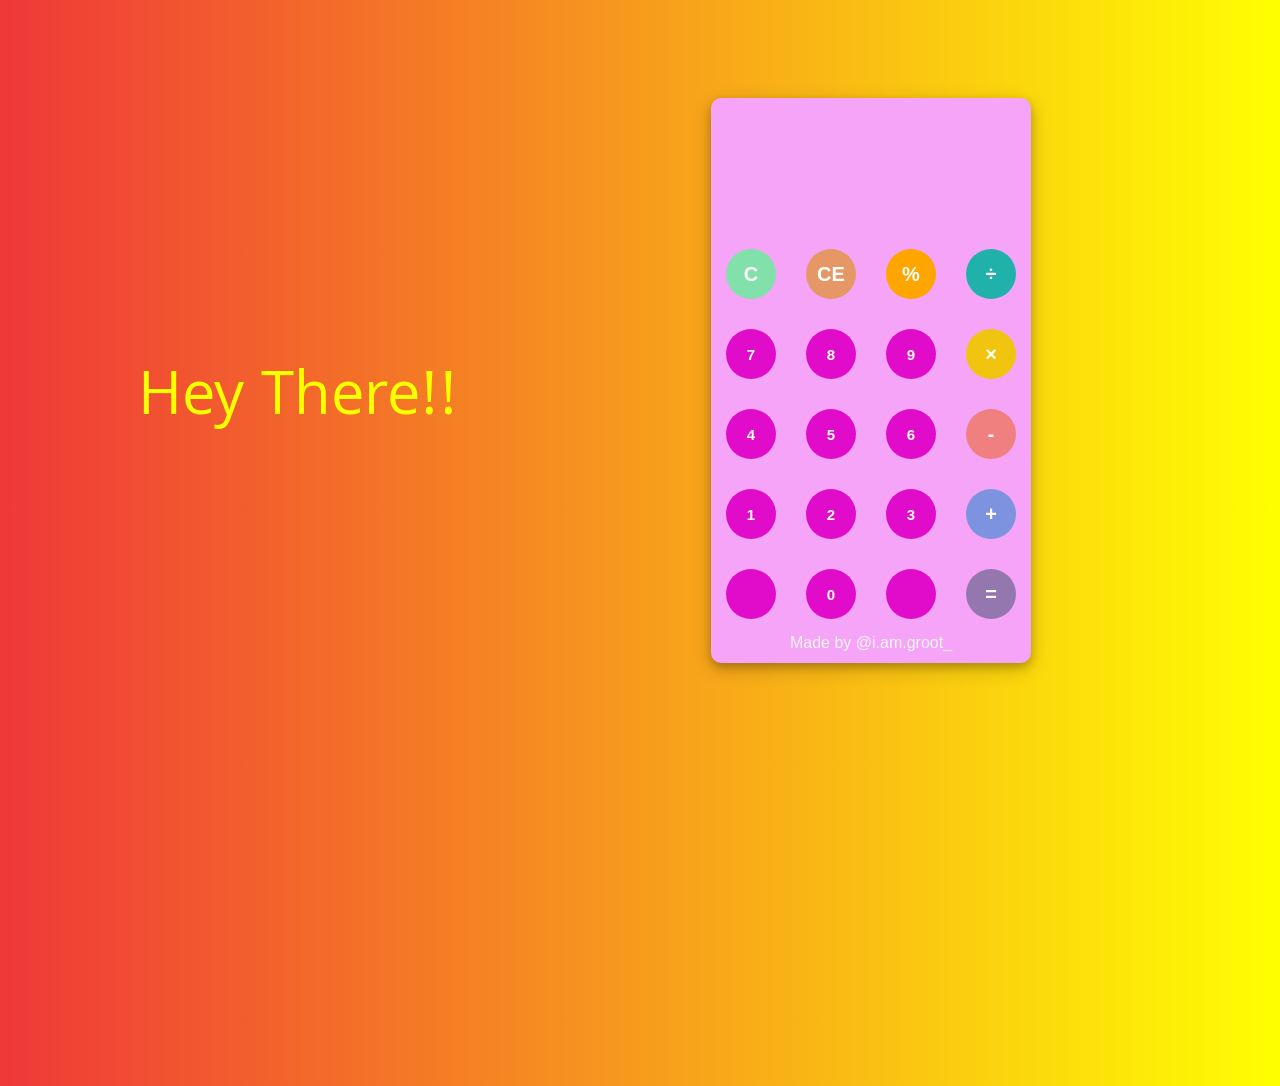
<file: index.html>
<!DOCTYPE html>
<html lang="en">
  <head>
    <meta charset="UTF-8" />
    <meta http-equiv="X-UA-Compatible" content="IE=edge" />
    <meta name="viewport" content="width=device-width, initial-scale=1.0" />
    <title>DC- Disney Calculator</title>
    <link rel="stylesheet" href="styles_calc.css" />
    <link rel="icon" type="image/png" sizes="16x16" href="cal-icon.png" />
  </head>
  <body>
    <div class="body-container">
      <div class="grid-item">
        <section class="console-container">
          <span id="text"></span>
          <div class="console-underscore" id="console">&#95;</div>
        </section>
      </div>

      <div class="grid-item">
        <section class="calculator-container">
          <div id="container">
            <div id="calculator">
              <div id="result">
                <div id="history">
                  <p id="history-value"></p>
                </div>
                <div id="output">
                  <p id="output-value"></p>
                </div>
              </div>
              <div id="keyboard">
                <button class="operator" id="clear">C</button>
                <button class="operator" id="backspace">CE</button>
                <button class="operator" id="%">%</button>
                <button class="operator" id="/">&#247;</button>
                <button class="number" id="7">7</button>
                <button class="number" id="8">8</button>
                <button class="number" id="9">9</button>
                <button class="operator" id="*">&times;</button>
                <button class="number" id="4">4</button>
                <button class="number" id="5">5</button>
                <button class="number" id="6">6</button>
                <button class="operator" id="-">-</button>
                <button class="number" id="1">1</button>
                <button class="number" id="2">2</button>
                <button class="number" id="3">3</button>
                <button class="operator" id="+">+</button>
                <button class="empty" id="empty"></button>
                <button class="number" id="0">0</button>
                <button class="empty" id="empty"></button>
                <button class="operator" id="=">=</button>
                <p class="name">Made by @i.am.groot_</p>
              </div>
            </div>
          </div>
        </section>
      </div>
    </div>

    <script src="magic.js"></script>
  </body>
</html>
<!-- consoleText(['', '', '', ''], 'Are you ready for it?',['Let the Magic of Disney Help with Your Math!','Calculate Your Way to Adventure!','Knock! Knock!!']); -->
</file>
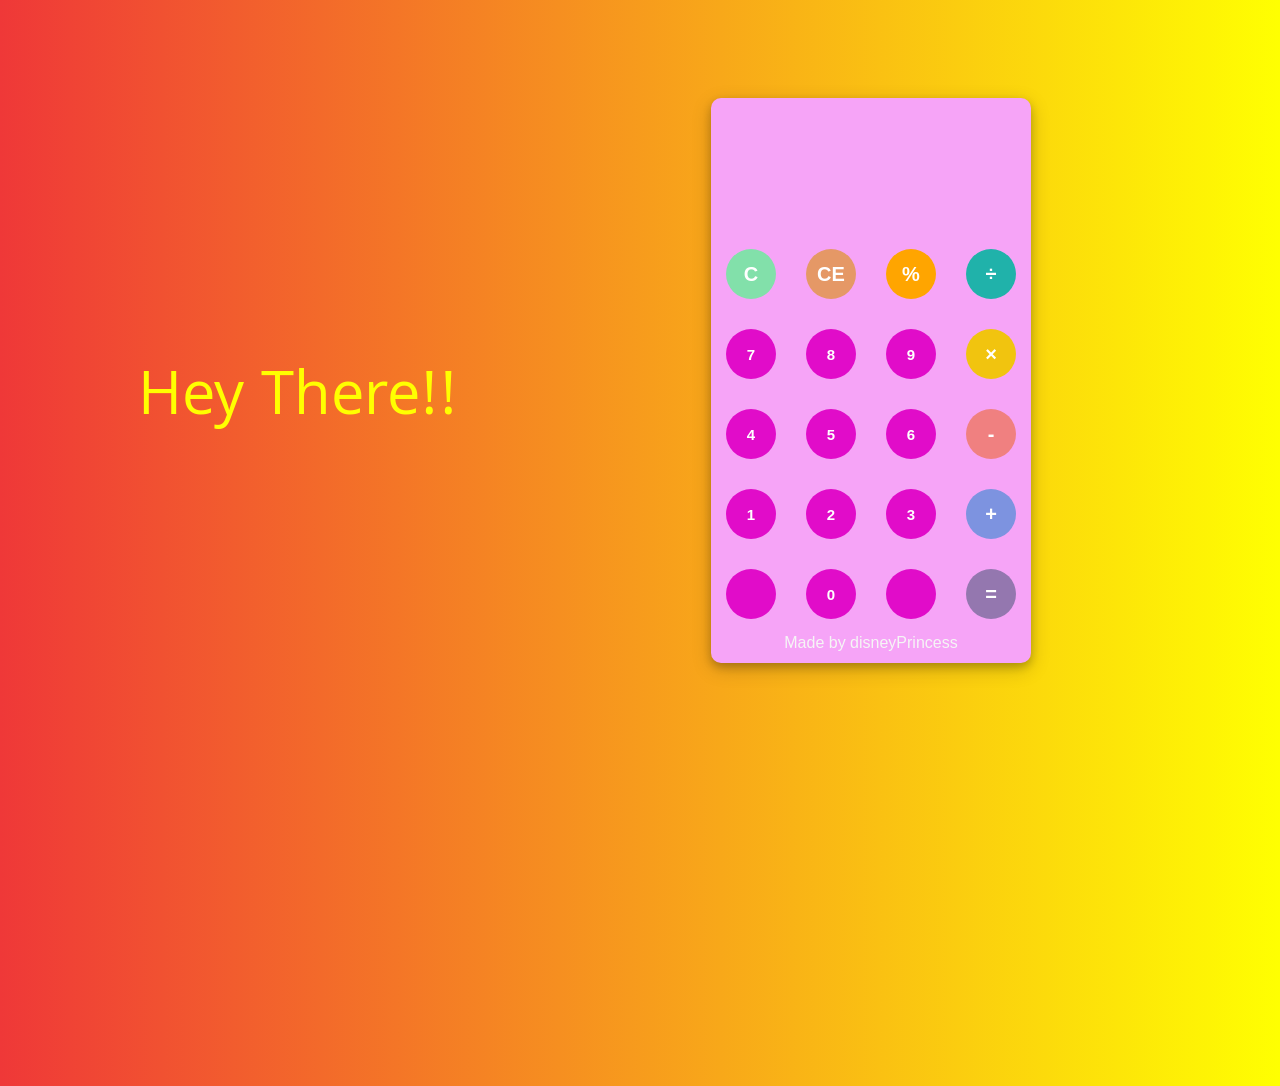
<file: disCalc.html>
<!DOCTYPE html>
<html lang="en">
  <head>
    <meta charset="UTF-8" />
    <meta http-equiv="X-UA-Compatible" content="IE=edge" />
    <meta name="viewport" content="width=device-width, initial-scale=1.0" />
    <title>DC- Disney Calculator</title>
    <link rel="stylesheet" href="styles_calc.css" />
  </head>
  <body>
    <div class="body-container">
      <div class="grid-item">
        <section class="console-container">
          <span id="text"></span>
          <div class="console-underscore" id="console">&#95;</div>
        </section>
      </div>

      <div class="grid-item">
        <section class="calculator-container">
          <div id="container">
            <div id="calculator">
              <div id="result">
                <div id="history">
                  <p id="history-value"></p>
                </div>
                <div id="output">
                  <p id="output-value"></p>
                </div>
              </div>
              <div id="keyboard">
                <button class="operator" id="clear">C</button>
                <button class="operator" id="backspace">CE</button>
                <button class="operator" id="%">%</button>
                <button class="operator" id="/">&#247;</button>
                <button class="number" id="7">7</button>
                <button class="number" id="8">8</button>
                <button class="number" id="9">9</button>
                <button class="operator" id="*">&times;</button>
                <button class="number" id="4">4</button>
                <button class="number" id="5">5</button>
                <button class="number" id="6">6</button>
                <button class="operator" id="-">-</button>
                <button class="number" id="1">1</button>
                <button class="number" id="2">2</button>
                <button class="number" id="3">3</button>
                <button class="operator" id="+">+</button>
                <button class="empty" id="empty"></button>
                <button class="number" id="0">0</button>
                <button class="empty" id="empty"></button>
                <button class="operator" id="=">=</button>
                <p class="name">Made by disneyPrincess</p>
              </div>
            </div>
          </div>
        </section>
      </div>
    </div>

    <script src="magic.js"></script>
  </body>
</html>
<!-- consoleText(['', '', '', ''], 'Are you ready for it?',['Let the Magic of Disney Help with Your Math!','Calculate Your Way to Adventure!','Knock! Knock!!']); -->
</file>
<file: styles_calc.css>
@import url(https://fonts.googleapis.com/css?family=Khula:700);

body {
    background: #111;
    height: 100%;
}

.hidden {
    opacity: 0;
}

.console-container {

    font-family: Khula;
    font-size: 4em;
    text-align: center;
    height: 200px;
    width: 600px;
    display: block;
    position: absolute;
    color: white;
    top: 0;
    bottom: 0;
    left: 0;
    right: 0;
    margin: auto 20px;
}

.console-underscore {
    display: inline-block;
    position: relative;
    top: -0.14em;
    left: 10px;
}

body {
    font-family: 'Open Sans', sans-serif;
    background: #11998e;
    background: -webkit-linear-gradient(to left, #ef3838, #ffff01);
    background: linear-gradient(to right, #ef3838, #ffff01);

}

#container {
    width: 100%;
    height: 100%;
}

.name {

    color: whitesmoke;
    text-align: center;
}

#calculator {
    width: 320px;
    height: 555px;
    background-color: #f6a4f7;

    padding-top: 0px;
    padding-bottom: 10px;
    

    margin: 80px auto;

    /* top: 20px;
    position: relative; */
    border-radius: 10px;
    box-shadow: 0 4px 8px 0 rgba(0, 0, 0, 0.2), 0 6px 20px 0 rgba(0, 0, 0, 0.19);
}

#result {
    height: 120px;
}

#history {
    text-align: right;
    height: 20px;
    margin: 0 20px;
    padding-top: 20px;
    font-size: 20px;
    color: rgb(0, 0, 0);
}

#output {
    text-align: right;
    height: 60px;
    margin: 10px 20px;
    font-size: 30px;
    color: rgb(0, 0, 0);
    font-family: digital;
}

#keyboard {
    height: 400px;
}

.operator,
.number,
.empty {
    width: 50px;
    height: 50px;
    margin: 15px;
    float: left;
    border-radius: 50%;
    border-width: 0;
    font-weight: bold;
    font-size: 15px;
    color: white;
}

.number,
.empty {
    background-color: #e10cc9;
}

.number,
.operator {
    cursor: pointer;
}

.operator:active,
.number:active {
    font-size: 18px;
}

.operator:focus,
.number:focus,
.empty:focus {
    outline: 0;
}

button:nth-child(1) {
    font-size: 20px;
    background-color: #82E0AA;
}

button:nth-child(2) {
    font-size: 20px;
    background-color: #E59866;
}

button:nth-child(3) {
    font-size: 20px;
    background-color: orange;
}

button:nth-child(4) {
    font-size: 20px;
    background-color: #20b2aa;
}

button:nth-child(8) {
    font-size: 20px;
    background-color: #F1C40F;
}

button:nth-child(12) {
    font-size: 20px;
    background-color: #f08080;
}

button:nth-child(16) {
    font-size: 20px;
    background-color: #7d93e0;
}

button:nth-child(20) {
    font-size: 20px;
    background-color: #9477af;
}

.body-container{
    display: grid;
    grid-template-columns: auto auto;
    padding: 10px;
    height: 1050px;
}


.calculator-container{
    margin: auto auto;
}
</file>
